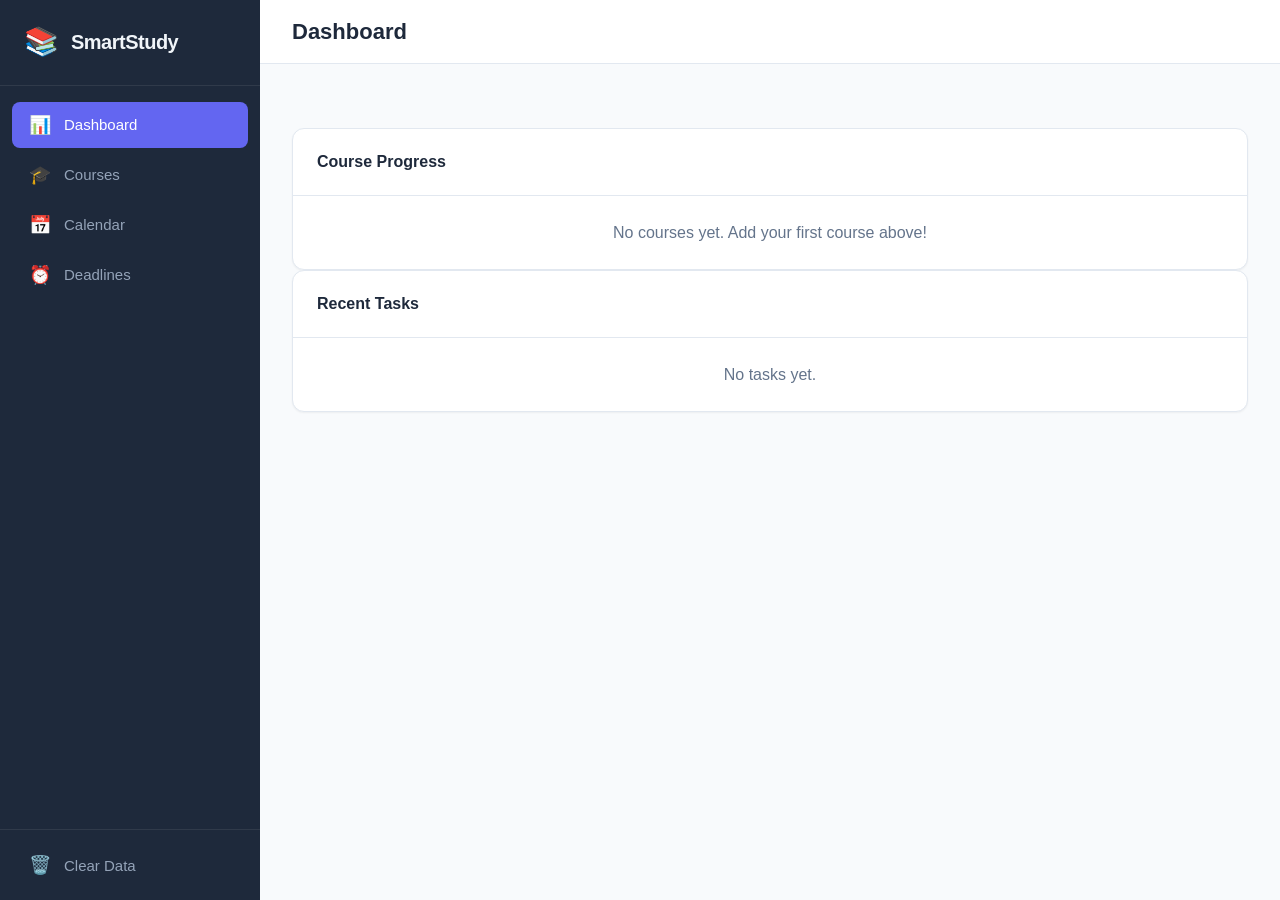
<file: sandbox_app/index.html>
<!DOCTYPE html>
<html lang="en">
<head>
    <meta charset="UTF-8">
    <meta name="viewport" content="width=device-width, initial-scale=1.0">
    <title>SmartStudy</title>
    <link rel="stylesheet" href="style.css">
    <script src="script.js" defer></script>
</head>
<body>
    <div id="app">
        <aside class="sidebar" id="sidebar">
            <div class="sidebar-brand">
                <div class="brand-icon">📚</div>
                <h1 class="brand-text">SmartStudy</h1>
            </div>
            <nav class="sidebar-nav">
                <button class="nav-item active" data-view="dashboard">
                    <span class="nav-icon">📊</span>
                    <span class="nav-label">Dashboard</span>
                </button>
                <button class="nav-item" data-view="courses">
                    <span class="nav-icon">🎓</span>
                    <span class="nav-label">Courses</span>
                </button>
                <button class="nav-item" data-view="calendar">
                    <span class="nav-icon">📅</span>
                    <span class="nav-label">Calendar</span>
                </button>
                <button class="nav-item" data-view="deadlines">
                    <span class="nav-icon">⏰</span>
                    <span class="nav-label">Deadlines</span>
                </button>
            </nav>
            <div class="sidebar-footer">
                <button class="nav-item" id="clearDataBtn">
                    <span class="nav-icon">🗑️</span>
                    <span class="nav-label">Clear Data</span>
                </button>
            </div>
        </aside>

        <div class="sidebar-overlay" id="sidebarOverlay"></div>

        <main class="main-content">
            <header class="topbar">
                <button class="menu-toggle" id="menuToggle" aria-label="Toggle menu">☰</button>
                <h2 class="page-title" id="pageTitle">Dashboard</h2>
            </header>

            <div class="content-area">
                <!-- Dashboard View -->
                <section class="view" id="dashboardView">
                    <div class="stats-grid" id="statsGrid"></div>
                    <div class="dashboard-sections">
                        <div class="card">
                            <div class="card-header">
                                <h3>Course Progress</h3>
                            </div>
                            <div class="card-body" id="courseProgressList"></div>
                        </div>
                        <div class="card">
                            <div class="card-header">
                                <h3>Recent Tasks</h3>
                            </div>
                            <div class="card-body" id="recentTasksList"></div>
                        </div>
                    </div>
                </section>

                <!-- Courses View -->
                <section class="view hidden" id="coursesView">
                    <div class="section-header">
                        <h3>My Courses</h3>
                        <button class="btn btn-primary" id="addCourseBtn">+ Add Course</button>
                    </div>
                    <div class="courses-grid" id="coursesGrid"></div>
                </section>

                <!-- Calendar View -->
                <section class="view hidden" id="calendarView">
                    <div class="section-header">
                        <h3>Calendar</h3>
                        <div class="calendar-nav">
                            <button class="btn btn-sm" id="prevMonth">‹</button>
                            <span class="calendar-month" id="calendarMonth"></span>
                            <button class="btn btn-sm" id="nextMonth">›</button>
                        </div>
                    </div>
                    <div class="calendar" id="calendar"></div>
                </section>

                <!-- Deadlines View -->
                <section class="view hidden" id="deadlinesView">
                    <div class="section-header">
                        <h3>Upcoming Deadlines</h3>
                        <div class="filter-group">
                            <select class="input-sm" id="deadlineFilter">
                                <option value="all">All Types</option>
                                <option value="assignment">Assignments</option>
                                <option value="exam">Exams</option>
                            </select>
                            <select class="input-sm" id="priorityFilter">
                                <option value="all">All Priorities</option>
                                <option value="high">High</option>
                                <option value="medium">Medium</option>
                                <option value="low">Low</option>
                            </select>
                        </div>
                    </div>
                    <div class="deadlines-list" id="deadlinesList"></div>
                </section>
            </div>
        </main>
    </div>

    <!-- Add Course Modal -->
    <div class="modal-overlay hidden" id="addCourseModal">
        <div class="modal">
            <div class="modal-header">
                <h3>Add New Course</h3>
                <button class="modal-close" id="closeAddCourseModal">&times;</button>
            </div>
            <div class="modal-body">
                <div class="form-group">
                    <label for="courseName">Course Name</label>
                    <input type="text" id="courseName" class="input" placeholder="e.g., Mathematics 101">
                </div>
                <div class="form-group">
                    <label for="courseColor">Color</label>
                    <div class="color-picker" id="courseColorPicker">
                        <div class="color-option selected" data-color="#6366f1" style="background: #6366f1;"></div>
                        <div class="color-option" data-color="#10b981" style="background: #10b981;"></div>
                        <div class="color-option" data-color="#f59e0b" style="background: #f59e0b;"></div>
                        <div class="color-option" data-color="#ef4444" style="background: #ef4444;"></div>
                        <div class="color-option" data-color="#8b5cf6" style="background: #8b5cf6;"></div>
                        <div class="color-option" data-color="#06b6d4" style="background: #06b6d4;"></div>
                    </div>
                    <input type="hidden" id="courseColor" value="#6366f1">
                </div>
            </div>
            <div class="modal-footer">
                <button class="btn btn-secondary" id="cancelAddCourse">Cancel</button>
                <button class="btn btn-primary" id="saveCourse">Add Course</button>
            </div>
        </div>
    </div>

    <!-- Add Task Modal -->
    <div class="modal-overlay hidden" id="addTaskModal">
        <div class="modal">
            <div class="modal-header">
                <h3 id="taskModalTitle">Add New Task</h3>
                <button class="modal-close" id="closeAddTaskModal">&times;</button>
            </div>
            <div class="modal-body">
                <input type="hidden" id="taskId">
                <div class="form-group">
                    <label for="taskTitle">Task Title</label>
                    <input type="text" id="taskTitle" class="input" placeholder="e.g., Complete Chapter 5">
                </div>
                <div class="form-row">
                    <div class="form-group">
                        <label for="taskType">Type</label>
                        <select id="taskType" class="input">
                            <option value="assignment">Assignment</option>
                            <option value="exam">Exam</option>
                        </select>
                    </div>
                    <div class="form-group">
                        <label for="taskPriority">Priority</label>
                        <select id="taskPriority" class="input">
                            <option value="low">Low</option>
                            <option value="medium" selected>Medium</option>
                            <option value="high">High</option>
                        </select>
                    </div>
                </div>
                <div class="form-row">
                    <div class="form-group">
                        <label for="taskCourse">Course</label>
                        <select id="taskCourse" class="input"></select>
                    </div>
                    <div class="form-group">
                        <label for="taskDeadline">Deadline</label>
                        <input type="datetime-local" id="taskDeadline" class="input">
                    </div>
                </div>
            </div>
            <div class="modal-footer">
                <button class="btn btn-secondary" id="cancelAddTask">Cancel</button>
                <button class="btn btn-primary" id="saveTask">Save Task</button>
            </div>
        </div>
    </div>

    <!-- Task Detail Modal -->
    <div class="modal-overlay hidden" id="taskDetailModal">
        <div class="modal">
            <div class="modal-header">
                <h3 id="taskDetailTitle">Task Details</h3>
                <button class="modal-close" id="closeTaskDetail">&times;</button>
            </div>
            <div class="modal-body" id="taskDetailBody"></div>
            <div class="modal-footer" id="taskDetailFooter"></div>
        </div>
    </div>

    <!-- Confirm Modal -->
    <div class="modal-overlay hidden" id="confirmModal">
        <div class="modal modal-sm">
            <div class="modal-body text-center">
                <p id="confirmMessage" class="mb-4"></p>
                <div class="flex gap-2 justify-center">
                    <button class="btn btn-secondary" id="confirmNo">Cancel</button>
                    <button class="btn btn-danger" id="confirmYes">Delete</button>
                </div>
            </div>
        </div>
    </div>
</body>
</html>
</file>
<file: sandbox_app/style.css>
/* ===== CSS Variables & Reset ===== */
:root {
    --bg-primary: #f8fafc;
    --bg-secondary: #ffffff;
    --bg-sidebar: #1e293b;
    --bg-sidebar-hover: #334155;
    --text-primary: #1e293b;
    --text-secondary: #64748b;
    --text-light: #94a3b8;
    --text-on-dark: #f1f5f9;
    --border-color: #e2e8f0;
    --accent: #6366f1;
    --accent-hover: #4f46e5;
    --accent-light: #e0e7ff;
    --success: #10b981;
    --success-light: #d1fae5;
    --warning: #f59e0b;
    --warning-light: #fef3c7;
    --danger: #ef4444;
    --danger-light: #fee2e2;
    --info: #3b82f6;
    --info-light: #dbeafe;
    --shadow-sm: 0 1px 2px rgba(0,0,0,0.05);
    --shadow-md: 0 4px 6px -1px rgba(0,0,0,0.1), 0 2px 4px -2px rgba(0,0,0,0.1);
    --shadow-lg: 0 10px 15px -3px rgba(0,0,0,0.1), 0 4px 6px -4px rgba(0,0,0,0.1);
    --radius-sm: 8px;
    --radius-md: 12px;
    --radius-lg: 16px;
    --sidebar-width: 260px;
    --topbar-height: 64px;
    --transition: all 0.2s ease;
}

*, *::before, *::after {
    margin: 0;
    padding: 0;
    box-sizing: border-box;
}

body {
    font-family: -apple-system, BlinkMacSystemFont, 'Segoe UI', Roboto, 'Helvetica Neue', Arial, sans-serif;
    background: var(--bg-primary);
    color: var(--text-primary);
    line-height: 1.6;
    -webkit-font-smoothing: antialiased;
}

/* ===== Layout ===== */
#app {
    display: flex;
    min-height: 100vh;
}

/* ===== Sidebar ===== */
.sidebar {
    width: var(--sidebar-width);
    background: var(--bg-sidebar);
    color: var(--text-on-dark);
    display: flex;
    flex-direction: column;
    position: fixed;
    top: 0;
    left: 0;
    height: 100vh;
    z-index: 100;
    transition: transform 0.3s ease;
}

.sidebar-brand {
    display: flex;
    align-items: center;
    gap: 12px;
    padding: 20px 24px;
    border-bottom: 1px solid rgba(255,255,255,0.08);
}

.brand-icon {
    font-size: 28px;
}

.brand-text {
    font-size: 20px;
    font-weight: 700;
    letter-spacing: -0.5px;
}

.sidebar-nav {
    flex: 1;
    padding: 16px 12px;
    display: flex;
    flex-direction: column;
    gap: 4px;
}

.nav-item {
    display: flex;
    align-items: center;
    gap: 12px;
    padding: 12px 16px;
    border: none;
    background: transparent;
    color: var(--text-light);
    font-size: 15px;
    font-weight: 500;
    cursor: pointer;
    border-radius: var(--radius-sm);
    transition: var(--transition);
    width: 100%;
    text-align: left;
}

.nav-item:hover {
    background: var(--bg-sidebar-hover);
    color: var(--text-on-dark);
}

.nav-item.active {
    background: var(--accent);
    color: white;
}

.nav-icon {
    font-size: 18px;
    width: 24px;
    text-align: center;
}

.sidebar-footer {
    padding: 12px;
    border-top: 1px solid rgba(255,255,255,0.08);
}

.sidebar-overlay {
    display: none;
    position: fixed;
    inset: 0;
    background: rgba(0,0,0,0.5);
    z-index: 99;
}

/* ===== Main Content ===== */
.main-content {
    flex: 1;
    margin-left: var(--sidebar-width);
    display: flex;
    flex-direction: column;
    min-height: 100vh;
}

.topbar {
    height: var(--topbar-height);
    background: var(--bg-secondary);
    border-bottom: 1px solid var(--border-color);
    display: flex;
    align-items: center;
    padding: 0 32px;
    gap: 16px;
    position: sticky;
    top: 0;
    z-index: 50;
}

.menu-toggle {
    display: none;
    background: none;
    border: none;
    font-size: 24px;
    cursor: pointer;
    color: var(--text-primary);
    padding: 4px 8px;
    border-radius: var(--radius-sm);
}

.menu-toggle:hover {
    background: var(--bg-primary);
}

.page-title {
    font-size: 22px;
    font-weight: 700;
    color: var(--text-primary);
}

.content-area {
    flex: 1;
    padding: 32px;
    max-width: 1200px;
    width: 100%;
}

/* ===== Views ===== */
.view {
    animation: fadeIn 0.3s ease;
}

.view.hidden {
    display: none;
}

@keyframes fadeIn {
    from { opacity: 0; transform: translateY(8px); }
    to { opacity: 1; transform: translateY(0); }
}

/* ===== Cards ===== */
.card {
    background: var(--bg-secondary);
    border-radius: var(--radius-md);
    box-shadow: var(--shadow-sm);
    border: 1px solid var(--border-color);
    overflow: hidden;
}

.card-header {
    padding: 20px 24px;
    border-bottom: 1px solid var(--border-color);
}

.card-header h3 {
    font-size: 16px;
    font-weight: 600;
}

.card-body {
    padding: 24px;
}

/* ===== Stats Grid ===== */
.stats-grid {
    display: grid;
    grid-template-columns: repeat(4, 1fr);
    gap: 20px;
    margin-bottom: 32px;
}

.stat-card {
    background: var(--bg-secondary);
    border-radius: var(--radius-md);
    padding: 24px;
    box-shadow: var(--shadow-sm);
    border: 1px solid var(--border-color);
    display: flex;
    align-items: center;
    gap: 16px;
    transition: var(--transition);
}

.stat-card:hover {
    box-shadow: var(--shadow-md);
}

.stat-icon {
    width: 52px;
    height: 52px;
    border-radius: var(--radius-sm);
    display: flex;
    align-items: center;
    justify-content: center;
    font-size: 24px;
    flex-shrink: 0;
}

.stat-icon.total { background: var(--accent-light); }
.stat-icon.completed { background: var(--success-light); }
.stat-icon.overdue { background: var(--danger-light); }
.stat-icon.progress { background: var(--warning-light); }

.stat-info h4 {
    font-size: 13px;
    font-weight: 500;
    color: var(--text-secondary);
    margin-bottom: 4px;
}

.stat-info .stat-value {
    font-size: 28px;
    font-weight: 700;
    color: var(--text-primary);
}

/* ===== Section Header ===== */
.section-header {
    display: flex;
    justify-content: space-between;
    align-items: center;
    margin-bottom: 24px;
    flex-wrap: wrap;
    gap: 12px;
}

.section-header h3 {
    font-size: 20px;
    font-weight: 700;
}

/* ===== Buttons ===== */
.btn {
    display: inline-flex;
    align-items: center;
    gap: 6px;
    padding: 10px 20px;
    border: none;
    border-radius: var(--radius-sm);
    font-size: 14px;
    font-weight: 600;
    cursor: pointer;
    transition: var(--transition);
    white-space: nowrap;
}

.btn-primary {
    background: var(--accent);
    color: white;
}

.btn-primary:hover {
    background: var(--accent-hover);
}

.btn-secondary {
    background: var(--bg-primary);
    color: var(--text-secondary);
    border: 1px solid var(--border-color);
}

.btn-secondary:hover {
    background: var(--border-color);
}

.btn-danger {
    background: var(--danger);
    color: white;
}

.btn-danger:hover {
    background: #dc2626;
}

.btn-sm {
    padding: 6px 12px;
    font-size: 13px;
}

.btn-icon {
    padding: 6px 10px;
    font-size: 14px;
}

.btn-success {
    background: var(--success);
    color: white;
}

.btn-success:hover {
    background: #059669;
}

/* ===== Forms ===== */
.form-group {
    margin-bottom: 16px;
}

.form-group label {
    display: block;
    font-size: 14px;
    font-weight: 600;
    margin-bottom: 6px;
    color: var(--text-secondary);
}

.form-row {
    display: grid;
    grid-template-columns: 1fr 1fr;
    gap: 16px;
}

.input {
    width: 100%;
    padding: 10px 14px;
    border: 1px solid var(--border-color);
    border-radius: var(--radius-sm);
    font-size: 14px;
    font-family: inherit;
    transition: var(--transition);
    background: var(--bg-secondary);
    color: var(--text-primary);
}

.input:focus {
    outline: none;
    border-color: var(--accent);
    box-shadow: 0 0 0 3px var(--accent-light);
}

.input-sm {
    padding: 6px 12px;
    font-size: 13px;
}

select.input {
    cursor: pointer;
}

/* ===== Color Picker ===== */
.color-picker {
    display: flex;
    gap: 8px;
    flex-wrap: wrap;
}

.color-option {
    width: 32px;
    height: 32px;
    border-radius: 50%;
    cursor: pointer;
    border: 3px solid transparent;
    transition: var(--transition);
}

.color-option:hover {
    transform: scale(1.15);
}

.color-option.selected {
    border-color: var(--text-primary);
    transform: scale(1.1);
}

/* ===== Courses Grid ===== */
.courses-grid {
    display: grid;
    grid-template-columns: repeat(auto-fill, minmax(280px, 1fr));
    gap: 20px;
}

.course-card {
    background: var(--bg-secondary);
    border-radius: var(--radius-md);
    padding: 24px;
    box-shadow: var(--shadow-sm);
    border: 1px solid var(--border-color);
    transition: var(--transition);
    position: relative;
    overflow: hidden;
}

.course-card::before {
    content: '';
    position: absolute;
    top: 0;
    left: 0;
    right: 0;
    height: 4px;
}

.course-card:hover {
    box-shadow: var(--shadow-md);
    transform: translateY(-2px);
}

.course-header {
    display: flex;
    justify-content: space-between;
    align-items: flex-start;
    margin-bottom: 16px;
}

.course-name {
    font-size: 18px;
    font-weight: 700;
}

.course-badge {
    font-size: 12px;
    padding: 3px 10px;
    border-radius: 20px;
    font-weight: 600;
}

.course-stats {
    display: flex;
    gap: 20px;
    margin-bottom: 16px;
}

.course-stat {
    font-size: 13px;
    color: var(--text-secondary);
}

.course-stat strong {
    display: block;
    font-size: 20px;
    color: var(--text-primary);
}

.course-progress-bar {
    height: 6px;
    background: var(--bg-primary);
    border-radius: 3px;
    overflow: hidden;
    margin-bottom: 12px;
}

.course-progress-fill {
    height: 100%;
    border-radius: 3px;
    transition: width 0.5s ease;
}

.course-actions {
    display: flex;
    gap: 8px;
}

/* ===== Calendar ===== */
.calendar-nav {
    display: flex;
    align-items: center;
    gap: 12px;
}

.calendar-month {
    font-size: 18px;
    font-weight: 700;
    min-width: 200px;
    text-align: center;
}

.calendar {
    background: var(--bg-secondary);
    border-radius: var(--radius-md);
    border: 1px solid var(--border-color);
    overflow: hidden;
}

.calendar-header {
    display: grid;
    grid-template-columns: repeat(7, 1fr);
    background: var(--bg-primary);
    border-bottom: 1px solid var(--border-color);
}

.calendar-header span {
    padding: 12px;
    text-align: center;
    font-size: 13px;
    font-weight: 600;
    color: var(--text-secondary);
}

.calendar-grid {
    display: grid;
    grid-template-columns: repeat(7, 1fr);
}

.calendar-day {
    min-height: 100px;
    padding: 8px;
    border: 1px solid var(--border-color);
    border-top: none;
    cursor: pointer;
    transition: var(--transition);
}

.calendar-day:hover {
    background: var(--bg-primary);
}

.calendar-day.empty {
    background: #fafbfc;
    cursor: default;
}

.calendar-day.empty:hover {
    background: #fafbfc;
}

.calendar-day.other-month {
    opacity: 0.4;
}

.calendar-day.today {
    background: var(--accent-light);
}

.calendar-day.today .day-number {
    background: var(--accent);
    color: white;
}

.day-number {
    font-size: 14px;
    font-weight: 600;
    margin-bottom: 4px;
    width: 28px;
    height: 28px;
    display: flex;
    align-items: center;
    justify-content: center;
    border-radius: 50%;
}

.calendar-task {
    font-size: 11px;
    padding: 2px 6px;
    border-radius: 4px;
    margin-bottom: 2px;
    white-space: nowrap;
    overflow: hidden;
    text-overflow: ellipsis;
    cursor: pointer;
    font-weight: 500;
}

.calendar-task.assignment {
    background: var(--info-light);
    color: #1e40af;
}

.calendar-task.exam {
    background: var(--danger-light);
    color: #991b1b;
}

.calendar-task.completed {
    opacity: 0.5;
    text-decoration: line-through;
}

/* ===== Deadlines List ===== */
.filter-group {
    display: flex;
    gap: 8px;
    flex-wrap: wrap;
}

.deadlines-list {
    display: flex;
    flex-direction: column;
    gap: 12px;
}

.deadline-item {
    background: var(--bg-secondary);
    border: 1px solid var(--border-color);
    border-radius: var(--radius-md);
    padding: 16px 20px;
    display: flex;
    align-items: center;
    gap: 16px;
    transition: var(--transition);
}

.deadline-item:hover {
    box-shadow: var(--shadow-sm);
}

.deadline-item.overdue {
    border-left: 4px solid var(--danger);
    background: #fef9f9;
}

.deadline-item.soon {
    border-left: 4px solid var(--warning);
}

.deadline-item.upcoming {
    border-left: 4px solid var(--success);
}

.deadline-item.completed-task {
    opacity: 0.6;
    border-left: 4px solid var(--text-light);
}

.deadline-priority {
    width: 10px;
    height: 10px;
    border-radius: 50%;
    flex-shrink: 0;
}

.deadline-priority.high { background: var(--danger); }
.deadline-priority.medium { background: var(--warning); }
.deadline-priority.low { background: var(--success); }

.deadline-info {
    flex: 1;
}

.deadline-title {
    font-weight: 600;
    font-size: 15px;
}

.deadline-meta {
    font-size: 13px;
    color: var(--text-secondary);
    margin-top: 2px;
}

.deadline-badge {
    font-size: 11px;
    padding: 3px 8px;
    border-radius: 4px;
    font-weight: 600;
}

.deadline-badge.assignment {
    background: var(--info-light);
    color: #1e40af;
}

.deadline-badge.exam {
    background: var(--danger-light);
    color: #991b1b;
}

.deadline-badge.priority-high {
    background: var(--danger-light);
    color: #991b1b;
}

.deadline-badge.priority-medium {
    background: var(--warning-light);
    color: #92400e;
}

.deadline-badge.priority-low {
    background: var(--success-light);
    color: #065f46;
}

.deadline-actions {
    display: flex;
    gap: 6px;
}

/* ===== Progress Bar ===== */
.progress-bar-container {
    width: 100%;
    height: 8px;
    background: var(--bg-primary);
    border-radius: 4px;
    overflow: hidden;
}

.progress-bar-fill {
    height: 100%;
    border-radius: 4px;
    transition: width 0.5s ease;
}

/* ===== Checkbox ===== */
.task-checkbox {
    width: 22px;
    height: 22px;
    border: 2px solid var(--border-color);
    border-radius: 6px;
    cursor: pointer;
    display: flex;
    align-items: center;
    justify-content: center;
    transition: var(--transition);
    flex-shrink: 0;
    background: var(--bg-secondary);
}

.task-checkbox:hover {
    border-color: var(--accent);
}

.task-checkbox.checked {
    background: var(--success);
    border-color: var(--success);
}

.task-checkbox.checked::after {
    content: '✓';
    color: white;
    font-size: 14px;
    font-weight: 700;
}

/* ===== Modal ===== */
.modal-overlay {
    position: fixed;
    inset: 0;
    background: rgba(0,0,0,0.5);
    display: flex;
    align-items: center;
    justify-content: center;
    z-index: 200;
    padding: 20px;
    animation: fadeIn 0.2s ease;
}

.modal-overlay.hidden {
    display: none;
}

.modal {
    background: var(--bg-secondary);
    border-radius: var(--radius-lg);
    box-shadow: var(--shadow-lg);
    width: 100%;
    max-width: 520px;
    max-height: 90vh;
    overflow-y: auto;
}

.modal.sm {
    max-width: 400px;
}

.modal-header {
    display: flex;
    justify-content: space-between;
    align-items: center;
    padding: 20px 24px;
    border-bottom: 1px solid var(--border-color);
}

.modal-header h3 {
    font-size: 18px;
    font-weight: 700;
}

.modal-close {
    background: none;
    border: none;
    font-size: 24px;
    cursor: pointer;
    color: var(--text-secondary);
    padding: 4px 8px;
    border-radius: var(--radius-sm);
    transition: var(--transition);
}

.modal-close:hover {
    background: var(--bg-primary);
    color: var(--text-primary);
}

.modal-body {
    padding: 24px;
}

.modal-footer {
    display: flex;
    justify-content: flex-end;
    gap: 12px;
    padding: 16px 24px;
    border-top: 1px solid var(--border-color);
}

/* ===== Empty State ===== */
.empty-state {
    text-align: center;
    padding: 48px 24px;
    color: var(--text-secondary);
}

.empty-state .empty-icon {
    font-size: 48px;
    margin-bottom: 16px;
}

.empty-state p {
    font-size: 16px;
}

/* ===== Task Item ===== */
.task-item {
    display: flex;
    align-items: center;
    gap: 12px;
    padding: 12px 0;
    border-bottom: 1px solid var(--border-color);
}

.task-item:last-child {
    border-bottom: none;
}

.task-item.completed .task-item-title {
    text-decoration: line-through;
    color: var(--text-secondary);
}

.task-item-title {
    flex: 1;
    font-weight: 500;
}

.task-item-meta {
    font-size: 13px;
    color: var(--text-secondary);
}

/* ===== Responsive ===== */
@media (max-width: 1024px) {
    .stats-grid {
        grid-template-columns: repeat(2, 1fr);
    }
}

@media (max-width: 768px) {
    .sidebar {
        transform: translateX(-100%);
    }

    .sidebar.open {
        transform: translateX(0);
    }

    .sidebar-overlay.active {
        display: block;
    }

    .main-content {
        margin-left: 0;
    }

    .menu-toggle {
        display: block;
    }

    .content-area {
        padding: 20px 16px;
    }

    .stats-grid {
        grid-template-columns: 1fr 1fr;
        gap: 12px;
    }

    .stat-card {
        padding: 16px;
    }

    .stat-info .stat-value {
        font-size: 22px;
    }

    .section-header {
        flex-direction: column;
        align-items: flex-start;
    }

    .form-row {
        grid-template-columns: 1fr;
    }

    .calendar-day {
        min-height: 60px;
        padding: 4px;
    }

    .calendar-task {
        font-size: 9px;
    }

    .deadline-item {
        flex-wrap: wrap;
    }

    .deadline-actions {
        width: 100%;
        justify-content: flex-end;
        margin-top: 8px;
    }

    .filter-group {
        width: 100%;
    }

    .filter-group select {
        flex: 1;
    }
}

@media (max-width: 480px) {
    .stats-grid {
        grid-template-columns: 1fr;
    }

    .courses-grid {
        grid-template-columns: 1fr;
    }
}

/* ===== Utility ===== */
.flex { display: flex; }
.flex-col { flex-direction: column; }
.items-center { align-items: center; }
.justify-between { justify-content: space-between; }
.gap-2 { gap: 8px; }
.gap-4 { gap: 16px; }
.mb-4 { margin-bottom: 16px; }
.mt-4 { margin-top: 16px; }
.text-center { text-align: center; }
.text-sm { font-size: 13px; }
.text-xs { font-size: 12px; }
.font-semibold { font-weight: 600; }
.font-bold { font-weight: 700; }
.text-gray-500 { color: var(--text-secondary); }
.text-green-600 { color: var(--success); }
.text-red-600 { color: var(--danger); }
.text-blue-600 { color: var(--info); }

/* ===== Scrollbar ===== */
::-webkit-scrollbar {
    width: 6px;
}

::-webkit-scrollbar-track {
    background: transparent;
}

::-webkit-scrollbar-thumb {
    background: var(--border-color);
    border-radius: 3px;
}

::-webkit-scrollbar-thumb:hover {
    background: var(--text-light);
}
</file>
